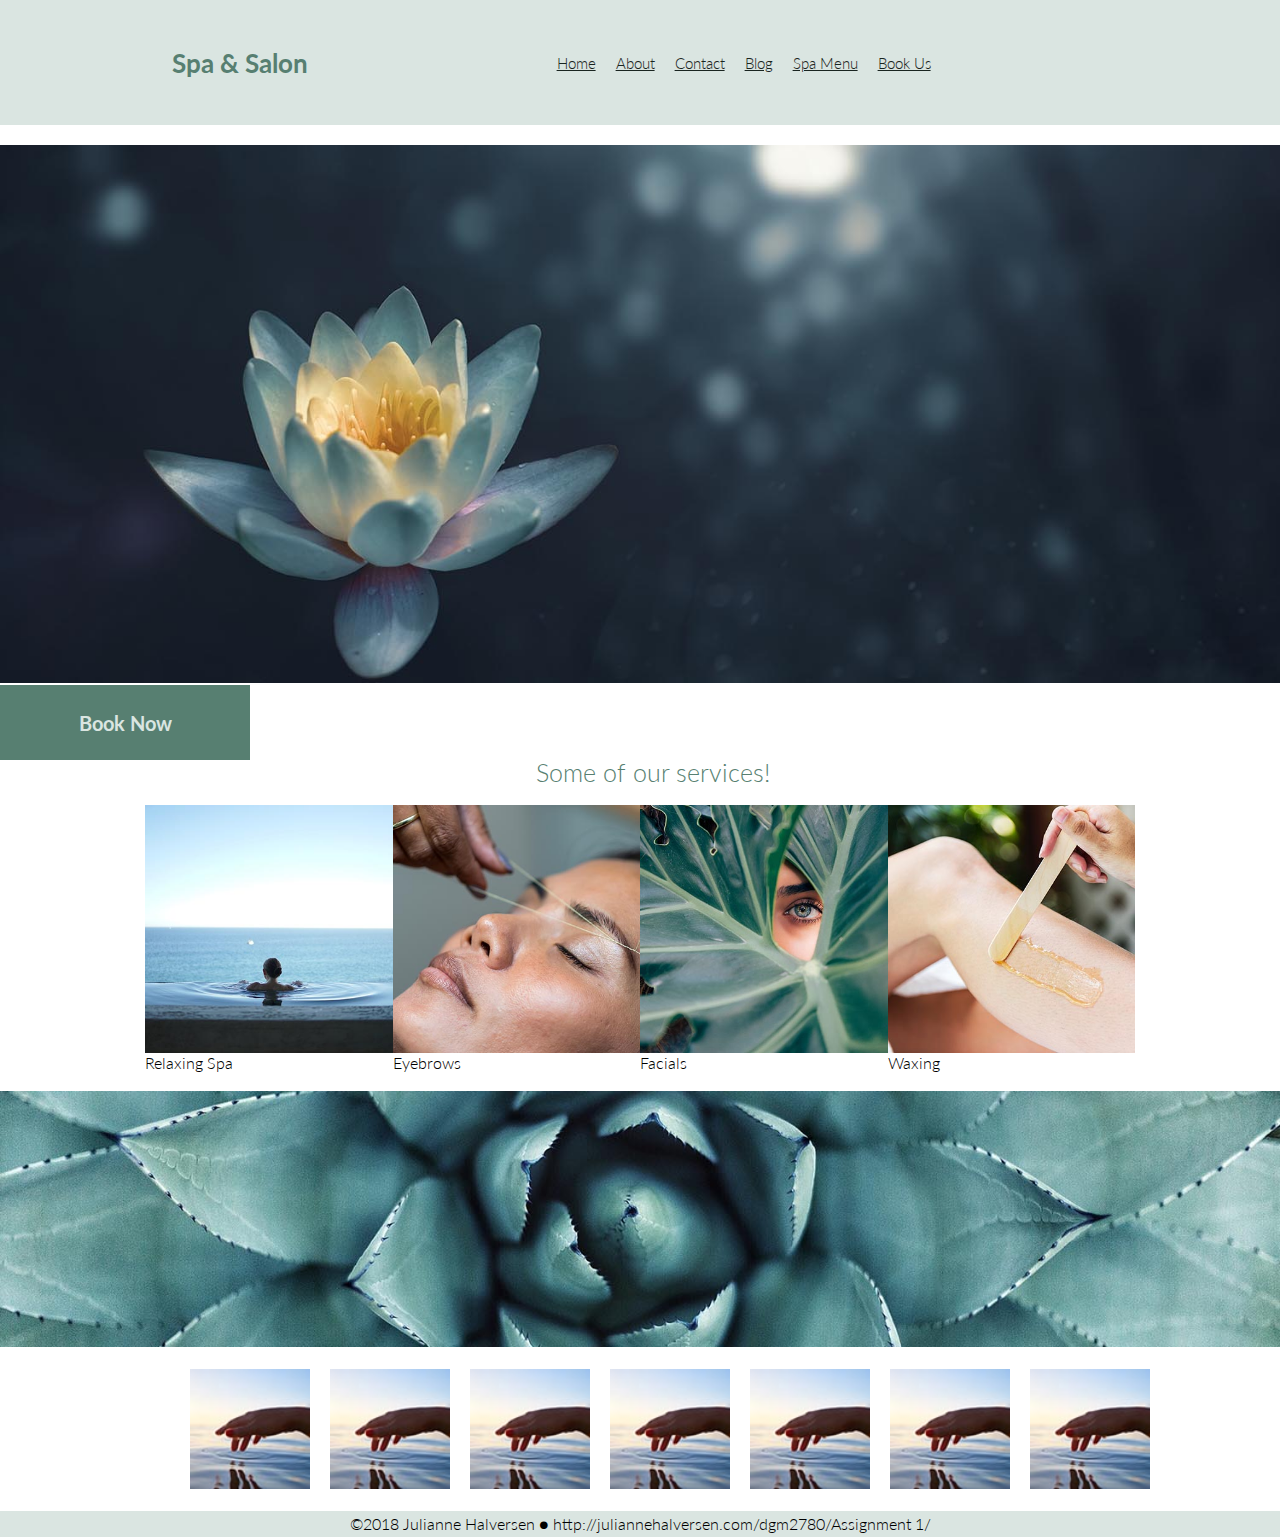
<file: Assignment 1/index.html>
<!doctype HTML>
<html lang="en">
<head>
	<!--- TELLS PHONES NOT TO LIE ABOUT THEIR WIDTH -->
	<meta name="viewport" content="width=device-width, initial-scale=1, maximum-scale=1">

	<meta charset="utf-8">
	<title>Assignment 1</title>

	<!-- EMB GOOGLE FONT -->
	<link href="https://fonts.googleapis.com/css?family=Lato:300,700" rel="stylesheet">

	<!-- STYLE SHEETS -->
	<link href="css/styles.css" rel="stylesheet">
		


</head>
<body>

	<header>
	 
	 	<h1>Spa & Salon</h1>
	 	<div class="nav-container">	
		<nav>
		<ul>
	   		<li><a href="#">Home</a></li>
	   		<li><a href="#">About</a></li>
	   		<li><a href="#">Contact</a></li>
	   		<li><a href="#">Blog</a></li>
	   		<li><a href="spaMenu.html">Spa Menu</a></li>
	   		<li><a href="#">Book Us</a></li>
	   	</ul>
	 </nav>
	</div>

</header>

	 <!-- PAGE CONTENT GOES HERE -->
<div class="mainContainer">
	 <main>
	 	<section>
	 	<figure class="hero">
	 		<img src="images/flower.jpg">
	 	</figure>
	 </section>
         
         
         <button class="btn">Book Now</button>

	 	<h1> Some of our services! </h1>

 		
	 	<div class="container">
	 		<section>
	 	<figure class="ourServices">
	 		<img src="images/bath.jpg">
	 		<figcaption> Relaxing Spa </figcaption>
	 	</figure>

	 	<figure class="ourServices">
	 		<img src="images/thread.jpg">
	 		<figcaption>Eyebrows</figcaption>
	 	</figure>

	 	<figure class="ourServices">
	 		<img src="images/plant.jpg">
	 		<figcaption>Facials</figcaption>
	 	</figure>

	 	<figure class="ourServices">
	 		<img src="images/wax.jpg">
	 		<figcaption>Waxing</figcaption>
	 	</figure>
	 	
	</section>
    </div>


	<section>
	 	<figure>
	 		<img src="images/succulent.jpg">
	 	</figure>
	 </section>

	 <div class="gallery">
	 	<section>
	 	<figure class="galleryRow">
	 		<img src="images/hand.jpg">
	 	</figure>

	 	<figure class="galleryRow">
	 		<img src="images/hand.jpg">
	 	</figure>

	 	<figure class="galleryRow">
	 		<img src="images/hand.jpg">
	 	</figure>
	 	
	 	<figure class="galleryRow">
	 		<img src="images/hand.jpg">
	 	</figure>

	 	<figure class="galleryRow">
	 		<img src="images/hand.jpg">
	 	</figure>

	 	<figure class="galleryRow">
	 		<img src="images/hand.jpg">
	 	</figure>

	 	<figure class="galleryRow">
	 		<img src="images/hand.jpg">
	 	</figure>

	 </section>
	</div>
	 	

		
	
	 </main>
    </div>	

	 <!-- PAGE FOOTER GOES HERE -->

	 	<footer>
	 	<p>©2018 Julianne Halversen &#9679 http://juliannehalversen.com/dgm2780/Assignment 1/</p>
	 	</footer> 
	</body>
</html>
</file>
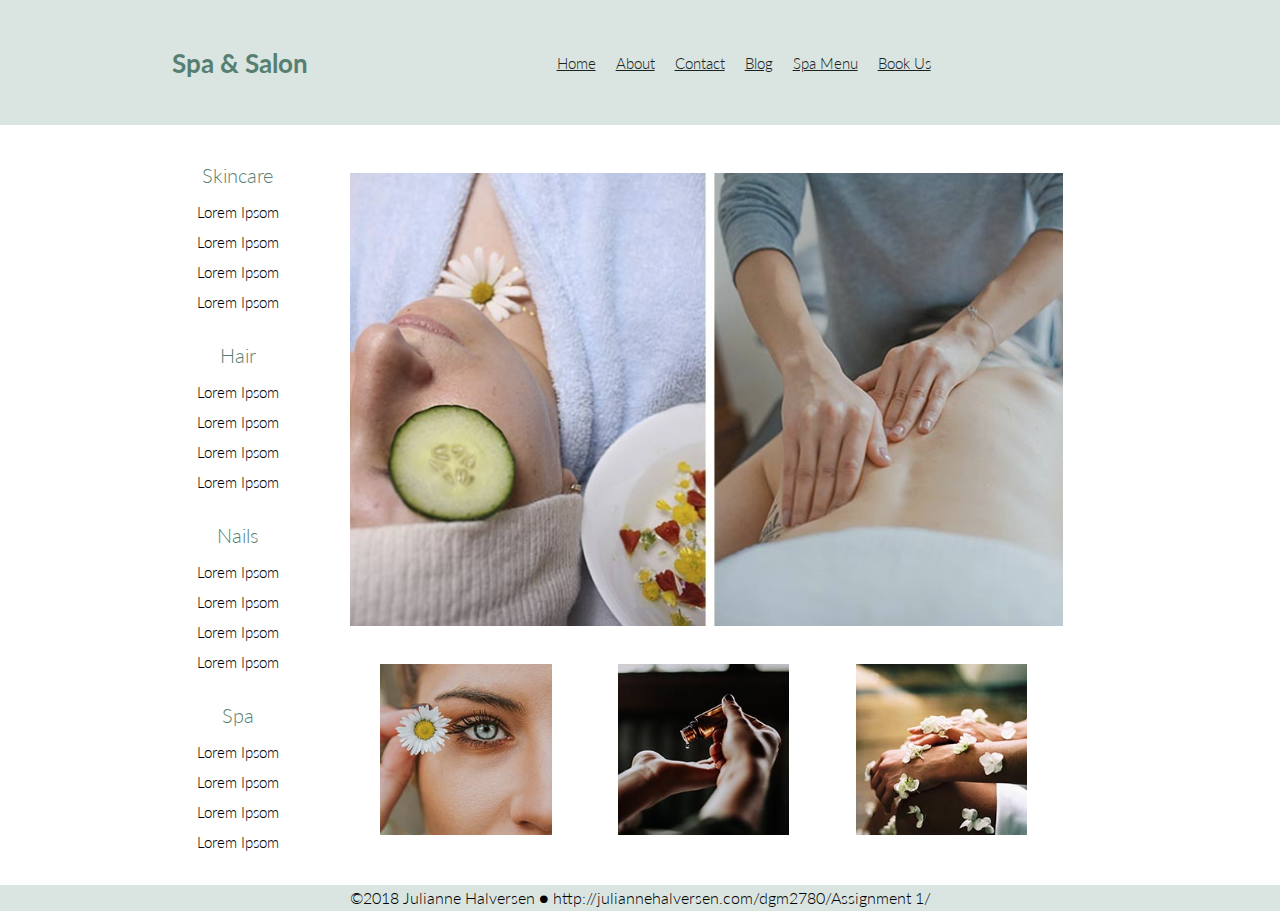
<file: Assignment 1/spaMenu.html>
<!doctype HTML>
<html lang="en">
<head>
	<!--- TELLS PHONES NOT TO LIE ABOUT THEIR WIDTH -->
	<meta name="viewport" content="width=device-width, initial-scale=1, maximum-scale=1">

	<meta charset="utf-8">
	<title>Spa Menu</title>

	<!-- EMB GOOGLE FONT -->
	<link href="https://fonts.googleapis.com/css?family=Lato:300,700" rel="stylesheet">

	<!-- STYLE SHEETS -->
	<link href="css/styles.css" rel="stylesheet">
		


</head>
<body>

	<header>
	 
	 	<h1>Spa & Salon</h1>
	 	<div class="nav-container">	
		<nav>
		<ul>
	   		<li><a href="index.html">Home</a></li>
	   		<li><a href="#">About</a></li>
	   		<li><a href="#">Contact</a></li>
	   		<li><a href="#">Blog</a></li>
	   		<li><a href="spaMenu.html">Spa Menu</a></li>
	   		<li><a href="#">Book Us</a></li>
	   	</ul>
	 </nav>
	</div>

</header>

	 <!-- PAGE CONTENT GOES HERE -->

	 <main>
         
         <div class="container menu">
  <section class="left-content">
             <h2>Skincare</h2>
		 	<ul>
		 		<li>Lorem Ipsom</li>
		 		<li>Lorem Ipsom</li>
		 		<li>Lorem Ipsom</li>
		 		<li>Lorem Ipsom</li>

		 	</ul>

	 		<h2>Hair</h2>
		 		<ul>
		 		<li>Lorem Ipsom</li>
		 		<li>Lorem Ipsom</li>
		 		<li>Lorem Ipsom</li>
		 		<li>Lorem Ipsom</li>

		 	</ul>
		 	
	 		<h2>Nails</h2>
		 	<ul>
		 		<li>Lorem Ipsom</li>
		 		<li>Lorem Ipsom</li>
		 		<li>Lorem Ipsom</li>
		 		<li>Lorem Ipsom</li>

		 	</ul>
		 	
	 		<h2>Spa</h2>
		 		<ul>
		 		<li>Lorem Ipsom</li>
		 		<li>Lorem Ipsom</li>
		 		<li>Lorem Ipsom</li>
		 		<li>Lorem Ipsom</li>

		 	</ul>
      </section>
  <section class="center-content">
      <section>
        <figure class="mainImage">
            <img src="images/massage.jpg">      
        </figure>
      </section>
      
            <section class="thumb">
      <figure>
            <img src="images/thumb1.jpg">      
        </figure>
      
      <figure>
            <img src="images/thumb2.jpg">      
        </figure>
      
      <figure>
            <img src="images/thumb3.jpg">      
        </figure>
          </section>
      

             </section>
             
             

</div>

			
	 </main>

	 <!-- PAGE FOOTER GOES HERE -->

	 	<footer>
	 	<p>©2018 Julianne Halversen &#9679 http://juliannehalversen.com/dgm2780/Assignment 1/</p>
	 	</footer> 
	</body>
</html>
</file>
<file: Assignment 1/css/styles.css>
/* http://meyerweb.com/eric/tools/css/reset/ 
   v2.0 | 20110126
   License: none (public domain)
*/
html,
body,
div,
span,
applet,
object,
iframe,
h1,
h2,
h3,
h4,
h5,
h6,
p,
blockquote,
pre,
a,
abbr,
acronym,
address,
big,
cite,
code,
del,
dfn,
em,
img,
ins,
kbd,
q,
s,
samp,
small,
strike,
strong,
sub,
sup,
tt,
var,
b,
u,
i,
center,
dl,
dt,
dd,
ol,
ul,
li,
fieldset,
form,
label,
legend,
table,
caption,
tbody,
tfoot,
thead,
tr,
th,
td,
article,
aside,
canvas,
details,
embed,
figure,
figcaption,
footer,
header,
hgroup,
menu,
nav,
output,
ruby,
section,
summary,
time,
mark,
audio,
video {
  margin: 0;
  padding: 0;
  border: 0;
  font-size: 100%;
  font: inherit;
  vertical-align: baseline;
}
/* HTML5 display-role reset for older browsers */
article,
aside,
details,
figcaption,
figure,
footer,
header,
hgroup,
menu,
nav,
section {
  display: block;
}
body {
  line-height: 1;
}
ol,
ul {
  list-style: none;
}
blockquote,
q {
  quotes: none;
}
blockquote:before,
blockquote:after,
q:before,
q:after {
  content: '';
  content: none;
}
table {
  border-collapse: collapse;
  border-spacing: 0;
}
* {
  box-sizing: border-box;
}
html {
  font-size: 62.5%;
}
@media (max-width: 560px) {
  width: 100%;
  display: flex;
  flex-wrap: wrap;
}
header {
  background-color: #dae5e1;
  margin: 0 0 0 0;
  height: 125px;
  display: flex;
  justify-content: center;
}
header h1 {
  font-size: 2.6rem;
  font-weight: 700;
  color: #577f71;
  margin: 0 2%;
  display: flex;
  justify-content: center;
  align-items: center;
}
header .nav-container {
  display: flex;
  justify-content: center;
  align-items: center;
  width: 800px;
}
header .nav-container nav {
  display: flex;
  justify-content: center;
  align-items: center;
}
header .nav-container nav ul li {
  justify-content: center;
  float: left;
  list-style: none;
}
header .nav-container nav ul li a {
  font-weight: 300;
  color: #192420;
  font-size: 1.5rem;
  margin-left: 20px;
}
header .mainContainer {
  max-width: 990px;
  margin: 0 auto;
}
/* Overall styling for the BODY of the document */
body {
  font-family: 'Lato', sans-serif;
  font-weight: 300;
  font-size: 16px;
}
body main {
  /**** SPA MENU ****/
}
body main h1 {
  display: flex;
  justify-content: center;
  align-items: center;
  color: #577f71;
  font-weight: 300;
  margin: 0 0 20px 2%;
  font-size: 2.5rem;
}
body main section {
  display: flex;
  justify-content: center;
}
body main section figure {
  width: 100%;
}
body main section img {
  width: 100%;
}
body main .btn {
  font-weight: 700;
  font-family: 'Lato', sans-serif;
  border: none;
  display: flex;
  justify-content: center;
  align-items: center;
  width: 250px;
  height: 75px;
  background: #577f71;
  font-size: 2rem;
  color: #dae5e1;
}
body main section {
  display: flex;
  justify-content: center;
  align-items: center;
  flex-wrap: nowrap;
  margin-top: 20px;
}
@media (max-width: 560px) {
  body main section {
    flex-wrap: wrap;
  }
}
body main section .container figure {
  max-width: 100%;
}
body main section .container figure img {
  width: 100%;
}
body main .gallery {
  display: flex;
  justify-content: center;
}
body main .gallery figure {
  max-width: 100%;
  margin-left: 20px;
}
body main .gallery figure img {
  width: 100%;
  max-width: 200px;
  max-height: 200px;
  margin-left: 20px;
}
body main .container {
  max-width: 990px;
  margin: 0 auto;
}
body main .menu {
  display: flex;
  justify-content: space-evenly;
}
@media (max-width: 560px) {
  body main .menu {
    flex-wrap: wrap;
  }
}
body main .menu .left-content {
  max-width: 28%;
  flex-direction: column;
}
body main .menu .left-content h2 {
  color: #577f71;
  font-weight: 300;
  font-size: 2rem;
  padding: 5px;
  margin: 15px 0 15px 0;
}
body main .menu .left-content ul li {
  font-weight: 300;
  list-style: none;
  font-size: 1.5rem;
  margin-bottom: 15px;
}
body main .menu .left-content ul li a {
  color: #2e423b;
}
@media (max-width: 560px) {
  body main .menu .left-content {
    width: 100%;
  }
}
body main .menu .center-content {
  width: 72%;
  display: flex;
  justify-content: center;
  flex-wrap: wrap;
  margin: 20px;
}
@media (max-width: 560px) {
  body main .menu .center-content {
    width: 100%;
  }
}
body main .menu .center-content figure.mainImage img {
  width: 100%;
  flex-wrap: nowrap;
}
body main .menu .center-content .thumb img {
  width: 72%;
  flex-wrap: nowrap;
  margin-left: 30px;
}
body footer {
  background-color: #dae5e1;
  width: 100%;
  padding: 5px;
  margin-top: 20px;
  font-weight: 300;
  display: flex;
  justify-content: center;
  flex-wrap: nowrap;
}
</file>
